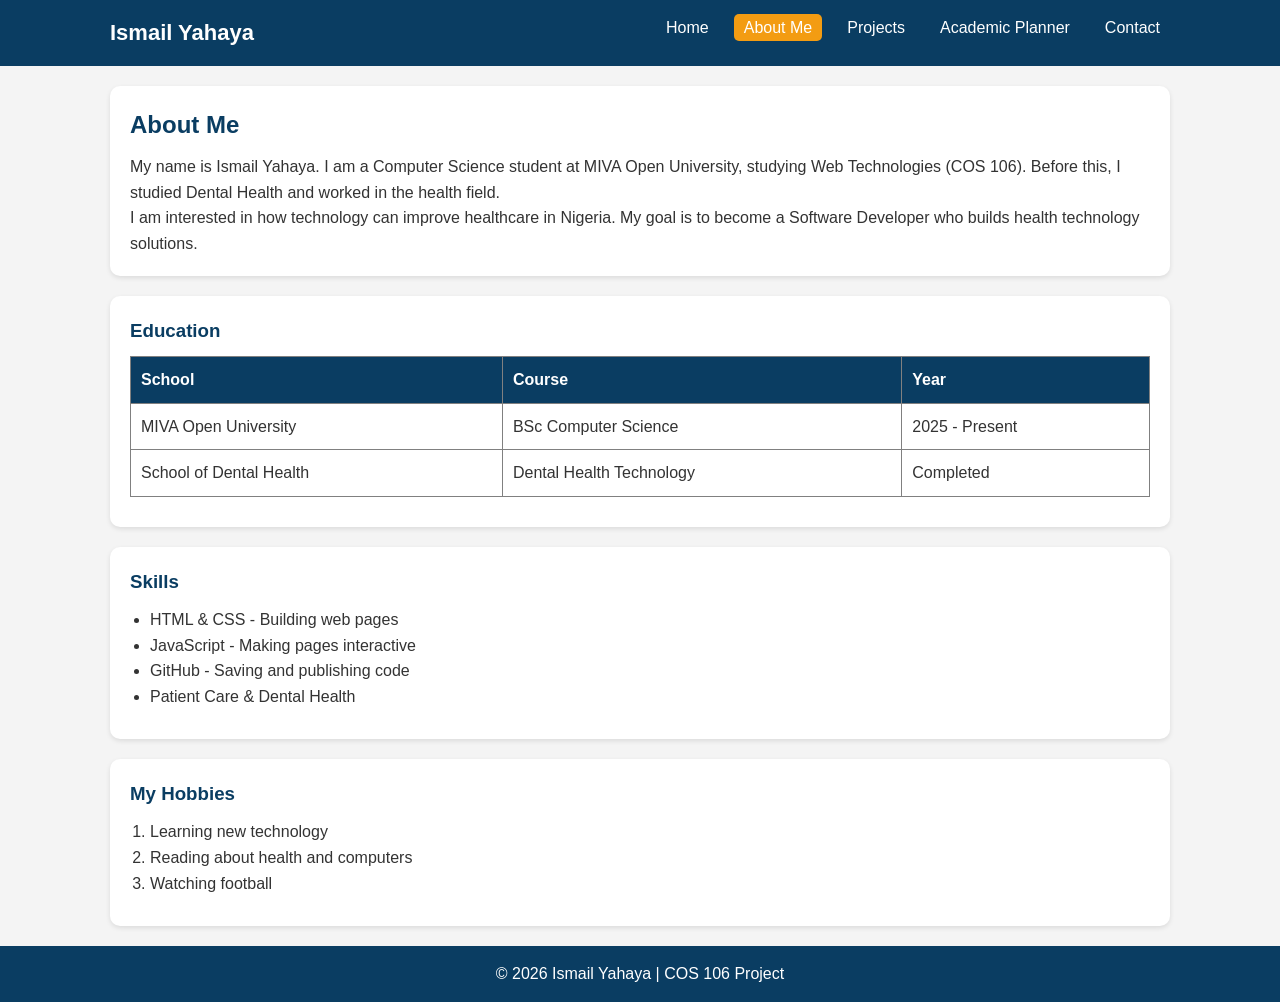
<file: about.html>
<!DOCTYPE html>
<html lang="en">
<head>
  <meta charset="UTF-8">
  <meta name="viewport" content="width=device-width, initial-scale=1.0">
  <title>About Me | Ismail Yahaya Portfolio</title>
  <link rel="stylesheet" href="style.css">
</head>
<body>
<header>
  <nav>
    <h1 class="logo">Ismail Yahaya</h1>
    <ul class="nav-links">
      <li><a href="index.html">Home</a></li>
      <li><a href="about.html" class="active">About Me</a></li>
      <li><a href="projects.html">Projects</a></li>
      <li><a href="planner.html">Academic Planner</a></li>
      <li><a href="contact.html">Contact</a></li>
    </ul>
  </nav>
</header>
<main>
  <section>
    <h2>About Me</h2>
    <p>My name is Ismail Yahaya. I am a Computer Science student at MIVA Open University, studying Web Technologies (COS 106). Before this, I studied Dental Health and worked in the health field.</p>
    <p>I am interested in how technology can improve healthcare in Nigeria. My goal is to become a Software Developer who builds health technology solutions.</p>
  </section>
  <section>
    <h3>Education</h3>
    <table border="1" cellpadding="8" cellspacing="0">
      <tr><th>School</th><th>Course</th><th>Year</th></tr>
      <tr><td>MIVA Open University</td><td>BSc Computer Science</td><td>2025 - Present</td></tr>
      <tr><td>School of Dental Health</td><td>Dental Health Technology</td><td>Completed</td></tr>
    </table>
  </section>
  <section>
    <h3>Skills</h3>
    <ul>
      <li>HTML & CSS - Building web pages</li>
      <li>JavaScript - Making pages interactive</li>
      <li>GitHub - Saving and publishing code</li>
      <li>Patient Care & Dental Health</li>
    </ul>
  </section>
  <section>
    <h3>My Hobbies</h3>
    <ol>
      <li>Learning new technology</li>
      <li>Reading about health and computers</li>
      <li>Watching football</li>
    </ol>
  </section>
</main>
<footer><p>&copy; 2026 Ismail Yahaya | COS 106 Project</p></footer>
<script src="script.js"></script>
</body>
</html>
</file>
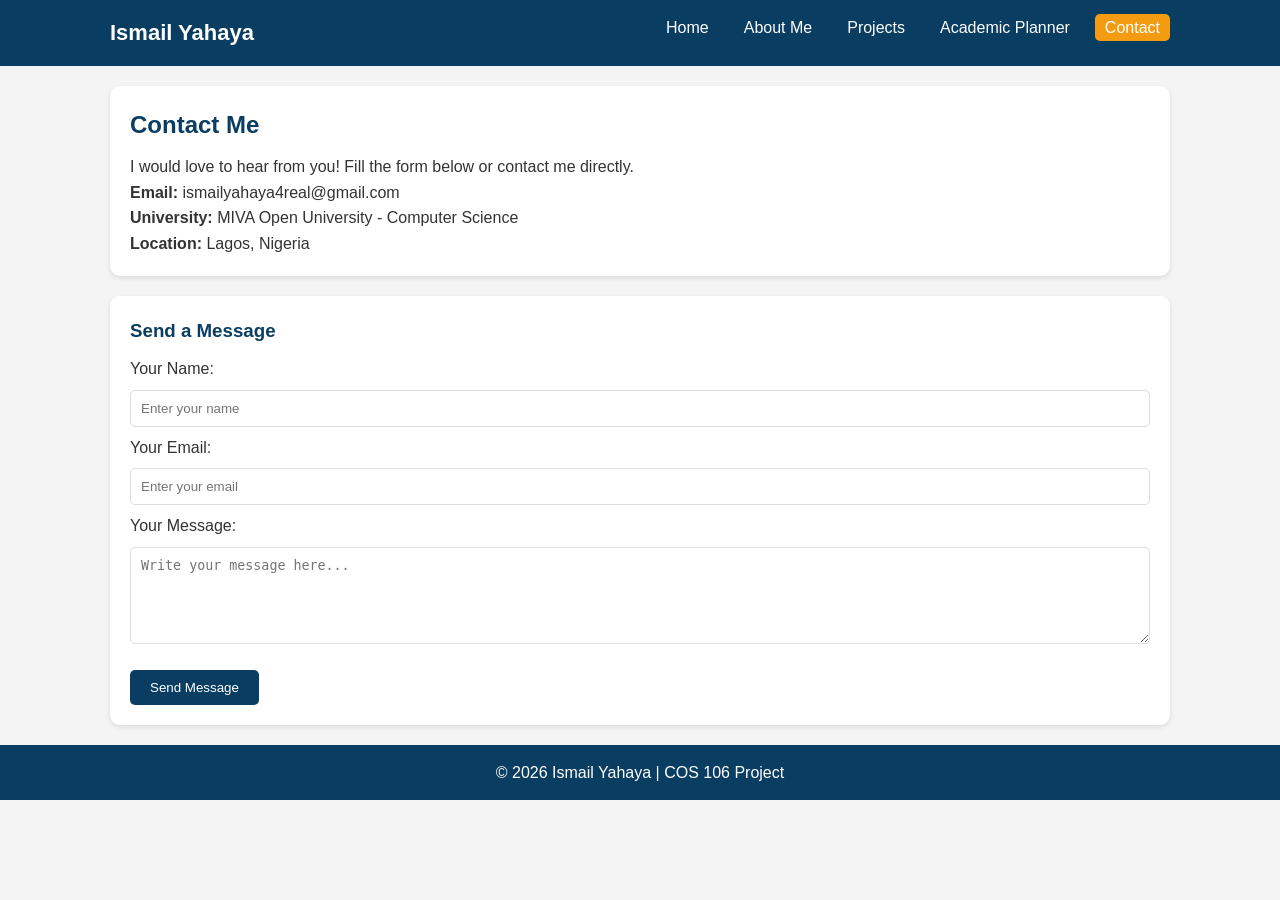
<file: contact.html>
<!DOCTYPE html>
<html lang="en">
<head>
  <meta charset="UTF-8">
  <meta name="viewport" content="width=device-width, initial-scale=1.0">
  <title>Contact | Ismail Yahaya Portfolio</title>
  <link rel="stylesheet" href="style.css">
</head>
<body>
<header>
  <nav>
    <h1 class="logo">Ismail Yahaya</h1>
    <ul class="nav-links">
      <li><a href="index.html">Home</a></li>
      <li><a href="about.html">About Me</a></li>
      <li><a href="projects.html">Projects</a></li>
      <li><a href="planner.html">Academic Planner</a></li>
      <li><a href="contact.html" class="active">Contact</a></li>
    </ul>
  </nav>
</header>
<main>
  <section>
    <h2>Contact Me</h2>
    <p>I would love to hear from you! Fill the form below or contact me directly.</p>
    <p><strong>Email:</strong> ismailyahaya4real@gmail.com</p>
    <p><strong>University:</strong> MIVA Open University - Computer Science</p>
    <p><strong>Location:</strong> Lagos, Nigeria</p>
  </section>
  <section>
    <h3>Send a Message</h3>
    <form id="contact-form">
      <label for="name">Your Name:</label><br>
      <input type="text" id="name" name="name" placeholder="Enter your name" required style="width:100%; padding:10px; margin:8px 0;"><br>
      <label for="email">Your Email:</label><br>
      <input type="email" id="email" name="email" placeholder="Enter your email" required style="width:100%; padding:10px; margin:8px 0;"><br>
      <label for="message">Your Message:</label><br>
      <textarea id="message" name="message" rows="5" placeholder="Write your message here..." required style="width:100%; padding:10px; margin:8px 0;"></textarea><br>
      <button type="submit" class="btn">Send Message</button>
    </form>
    <p id="form-message" style="color:green; font-weight:bold;"></p>
  </section>
</main>
<footer><p>&copy; 2026 Ismail Yahaya | COS 106 Project</p></footer>
<script src="script.js"></script>
</body>
</html>
</file>
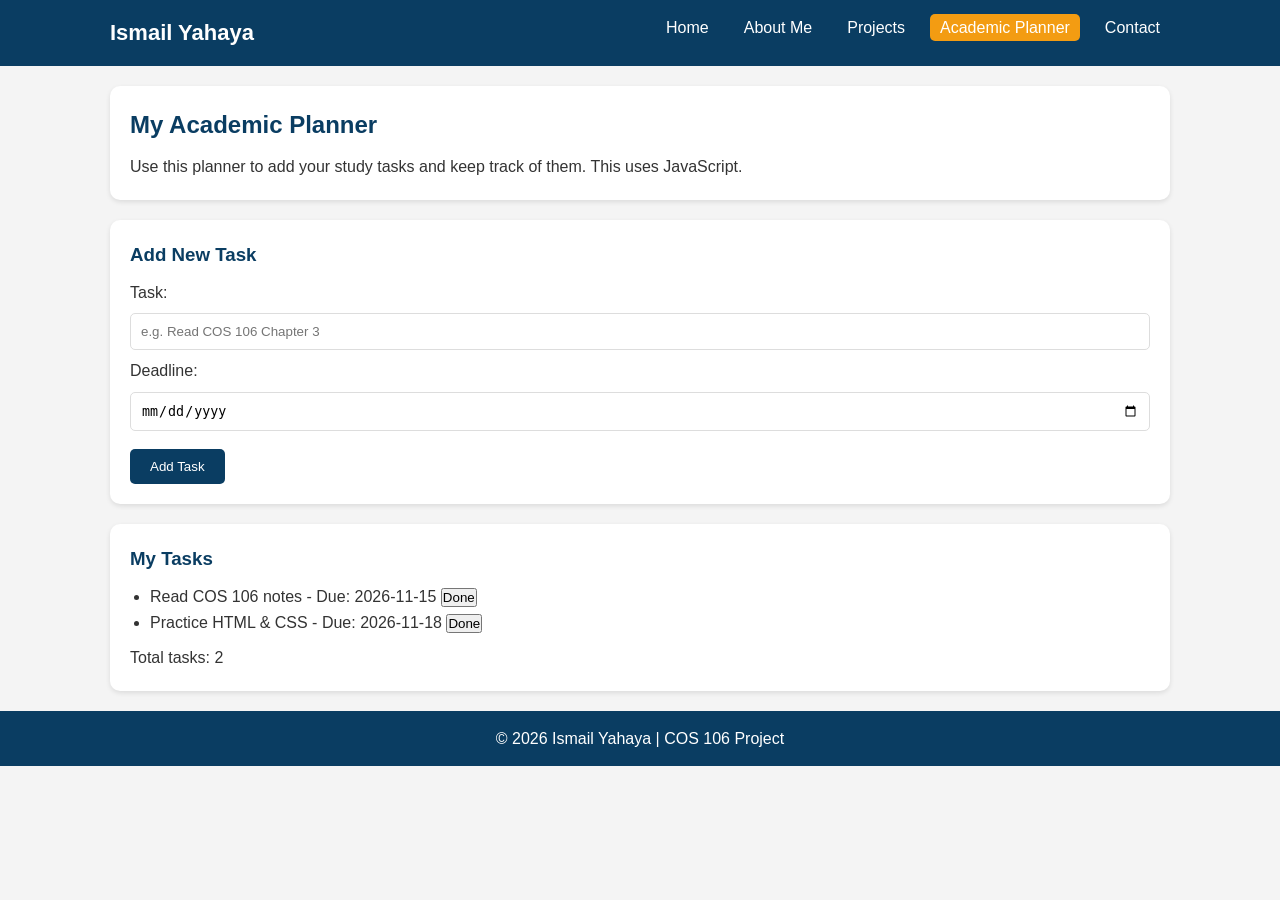
<file: planner.html>
<!DOCTYPE html>
<html lang="en">
<head>
  <meta charset="UTF-8">
  <meta name="viewport" content="width=device-width, initial-scale=1.0">
  <title>Academic Planner | Ismail Yahaya Portfolio</title>
  <link rel="stylesheet" href="style.css">
</head>
<body>
<header>
  <nav>
    <h1 class="logo">Ismail Yahaya</h1>
    <ul class="nav-links">
      <li><a href="index.html">Home</a></li>
      <li><a href="about.html">About Me</a></li>
      <li><a href="projects.html">Projects</a></li>
      <li><a href="planner.html" class="active">Academic Planner</a></li>
      <li><a href="contact.html">Contact</a></li>
    </ul>
  </nav>
</header>
<main>
  <section>
    <h2>My Academic Planner</h2>
    <p>Use this planner to add your study tasks and keep track of them. This uses JavaScript.</p>
  </section>
  <section>
    <h3>Add New Task</h3>
    <form id="planner-form">
      <label for="task-input">Task:</label><br>
      <input type="text" id="task-input" placeholder="e.g. Read COS 106 Chapter 3" required style="width:100%; padding:10px; margin:8px 0;"><br>
      <label for="date-input">Deadline:</label><br>
      <input type="date" id="date-input" required style="width:100%; padding:10px; margin:8px 0;"><br>
      <button type="submit" class="btn">Add Task</button>
    </form>
  </section>
  <section>
    <h3>My Tasks</h3>
    <ul id="task-list">
      <li>Read COS 106 notes - Due: 2026-11-15 <button onclick="this.parentElement.remove()">Done</button></li>
      <li>Practice HTML & CSS - Due: 2026-11-18 <button onclick="this.parentElement.remove()">Done</button></li>
    </ul>
    <p id="task-count">Total tasks: 2</p>
  </section>
</main>
<footer><p>&copy; 2026 Ismail Yahaya | COS 106 Project</p></footer>
<script src="script.js"></script>
</body>
</html>
</file>
<file: style.css>
* { margin: 0; padding: 0; box-sizing: border-box; }
body { font-family: Arial, sans-serif; line-height: 1.6; color: #333; background: #f4f4f4; }
header { background: #0a3d62; color: white; padding: 15px 0; }
nav { max-width: 1100px; margin: auto; display: flex; justify-content: space-between; align-items: center; padding: 0 20px; flex-wrap: wrap; }
.logo { font-size: 22px; }
.nav-links { list-style: none; display: flex; gap: 15px; flex-wrap: wrap; }
.nav-links a { color: white; text-decoration: none; padding: 5px 10px; border-radius: 5px; }
.nav-links a.active, .nav-links a:hover { background: #f39c12; color: white; }
main { max-width: 1100px; margin: 20px auto; padding: 0 20px; }
section { background: white; padding: 20px; margin-bottom: 20px; border-radius: 10px; box-shadow: 0 2px 5px rgba(0,0,0,0.1); }
.hero { text-align: center; }
.profile-img { width: 200px; height: 200px; border-radius: 50%; object-fit: cover; border: 4px solid #0a3d62; }
.hero h2 { margin: 15px 0 5px; color: #0a3d62; }
.btn { display: inline-block; background: #0a3d62; color: white; padding: 10px 20px; text-decoration: none; border-radius: 5px; margin-top: 10px; border: none; cursor: pointer; }
.btn:hover { background: #f39c12; }
h2, h3 { color: #0a3d62; margin-bottom: 10px; }
ul, ol { margin-left: 20px; margin-bottom: 10px; }
table { width: 100%; border-collapse: collapse; margin: 10px 0; }
th, td { padding: 10px; text-align: left; }
th { background: #0a3d62; color: white; }
footer { background: #0a3d62; color: white; text-align: center; padding: 15px; margin-top: 20px; }
input, textarea { border: 1px solid #ddd; border-radius: 5px; }
</file>
